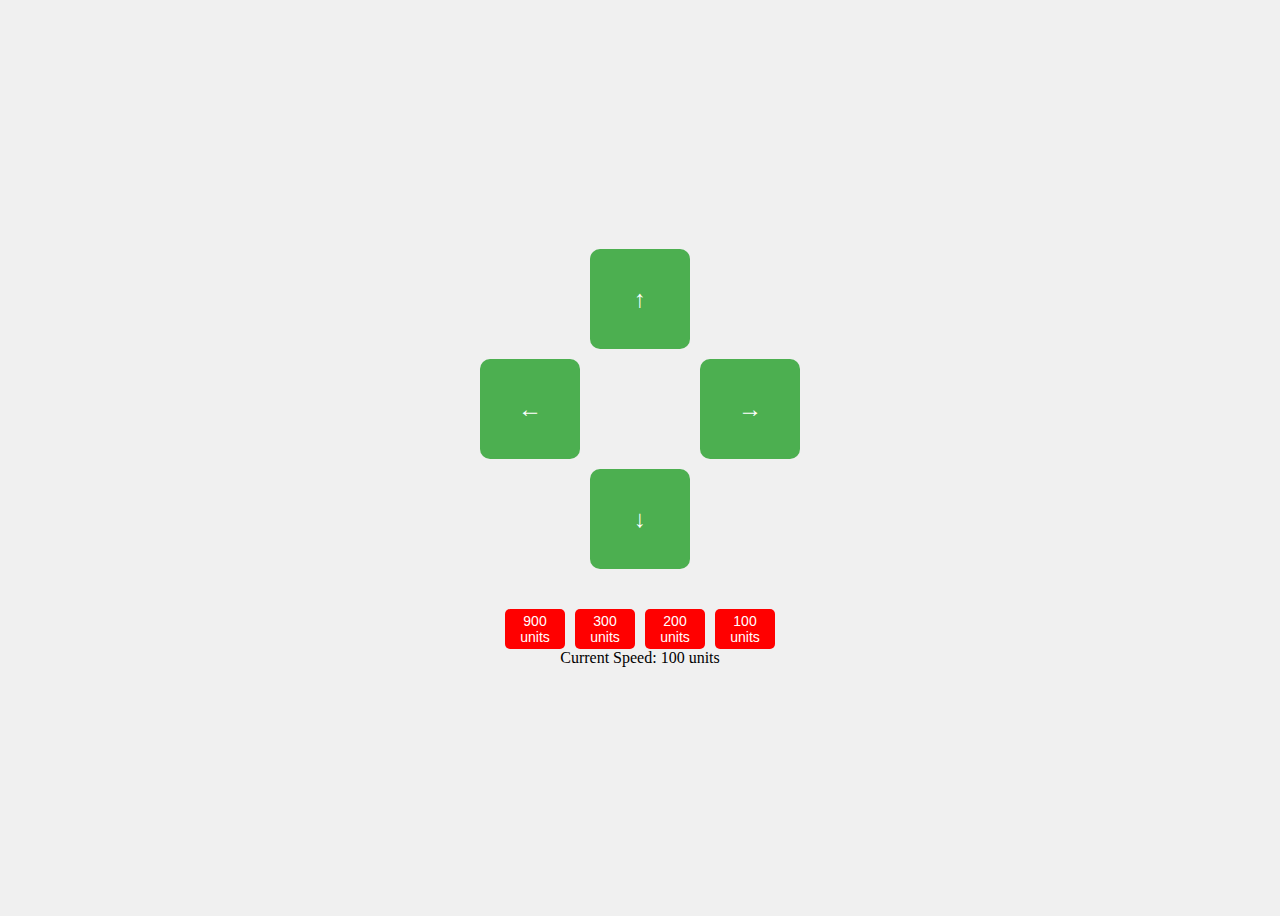
<file: Virtual Hand Controller/templates/index.html>
<!DOCTYPE html>
<html lang="en">
<head>
    <meta charset="UTF-8">
    <meta name="viewport" content="width=device-width, initial-scale=1.0">
    <title>Hold Down Button with Speed Control Buttons</title>
    <style>
        /* Styling remains the same */
        body {
            display: flex;
            flex-direction: column;
            justify-content: center;
            align-items: center;
            height: 100vh;
            background-color: #f0f0f0;
        }
        .controller {
            display: grid;
            grid-template-columns: 100px 100px 100px;
            gap: 10px;
            justify-items: center;
            margin-bottom: 20px;
        }
        .button {
            width: 100px;
            height: 100px;
            color: white;
            background-color: #4CAF50;
            border: none;
            border-radius: 10px;
            font-size: 24px;
            cursor: pointer;
            transition: background-color 0.3s;
        }
        .button:hover {
            background-color: #45a049;
        }
        .up {
            grid-column: 2;
        }
        .left {
            grid-column: 1;
        }
        .right {
            grid-column: 3;
        }
        .down {
            grid-column: 2;
            grid-row: 3;
        }
        .speed-buttons {
            display: flex;
            gap: 10px;
            margin-top: 20px;
        }
        .speed-button {
            width: 60px;
            height: 40px;
            color: white;
            background-color: #FF0000;
            border: none;
            border-radius: 5px;
            font-size: 14px;
            cursor: pointer;
        }
        .speed-button:hover {
            background-color: #460000;
        }
    </style>
    <script>
        let holdInterval;
        let currentSpeed = 100; // Default speed value for telescope movement adjustments

        function sendMessage(direction) {
            const msg = { message: direction, speed: currentSpeed };

            // Send message to the server with direction and speed
            fetch('/message', {
                method: 'POST',
                headers: {
                    'Content-Type': 'application/json',
                },
                body: JSON.stringify(msg)
            })
            .then(response => response.json())
            .then(data => {
                console.log(data);  // Log the response from the server
            })
            .catch((error) => {
                console.error('Error:', error);
            });
        }

        // Update speed without changing interval delay
        function setSpeed(speed) {
            currentSpeed = speed;
            document.getElementById("speedDisplay").innerText = `Current Speed: ${currentSpeed} units`;
        }

        // Adding mousedown and mouseup events with hold detection
        function setupButtonEvents() {
            const directions = ["up", "left", "right", "down"];
            directions.forEach(direction => {
                const button = document.getElementById(`${direction}-button`);

                button.addEventListener("mousedown", () => {
                    button.style.backgroundColor = "darkgreen";
                    holdInterval = setInterval(() => {
                        sendMessage(direction);  // Send message with direction and speed
                    }, 100);  // Fixed interval delay for sending messages
                });

                button.addEventListener("mouseup", () => {
                    button.style.backgroundColor = "#4CAF50"; // Reset to original color
                    clearInterval(holdInterval);  // Stop hold action
                });

                button.addEventListener("mouseleave", () => {
                    button.style.backgroundColor = "#4CAF50"; // Reset to original color
                    clearInterval(holdInterval);  // Stop hold action if mouse leaves button
                });
            });
        }

        // Initialize button events after page loads
        window.onload = setupButtonEvents;
    </script>
</head>
<body>
    <div class="controller">
        <button id="up-button" class="button up">↑</button>
        <button id="left-button" class="button left">←</button>
        <button id="right-button" class="button right">→</button>
        <button id="down-button" class="button down">↓</button>
    </div>

    <div class="speed-buttons">
        <button class="speed-button" onclick="setSpeed(900)">900 units</button>
        <button class="speed-button" onclick="setSpeed(300)">300 units</button>
        <button class="speed-button" onclick="setSpeed(200)">200 units</button>
        <button class="speed-button" onclick="setSpeed(100)">100 units</button>
    </div>
    <div id="speedDisplay">Current Speed: 100 units</div>
</body>
</html>
</file>
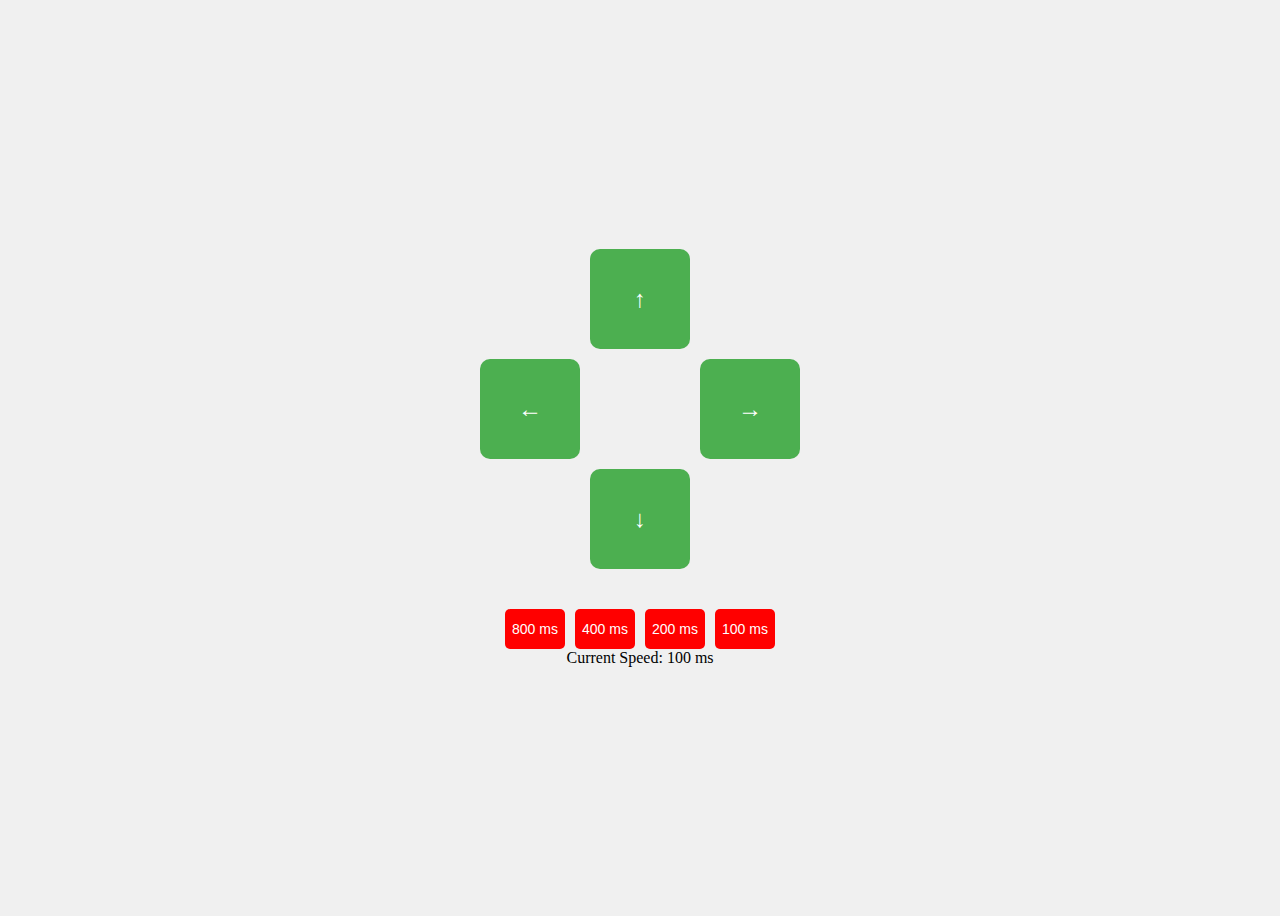
<file: Virtual Hand Controller/test.HTML>
<!DOCTYPE html>
<html lang="en">
<head>
    <meta charset="UTF-8">
    <meta name="viewport" content="width=device-width, initial-scale=1.0">
    <title>Hold Down Button with Speed Control Buttons</title>
    <style>
       body {
            display: flex;
            flex-direction: column;
            justify-content: center;
            align-items: center;
            height: 100vh;
            background-color: #f0f0f0;
        }

        .controller {
            display: grid;
            grid-template-columns: 100px 100px 100px;
            gap: 10px;
            justify-items: center;
            margin-bottom: 20px;
        }

        .button {
            width: 100px;
            height: 100px;
            color: white;
            background-color: #4CAF50;
            border: none;
            border-radius: 10px;
            font-size: 24px;
            cursor: pointer;
            transition: background-color 0.3s;
        }

        .button:hover {
            background-color: #45a049;
        }

        .up {
            grid-column: 2;
        }

        .left {
            grid-column: 1;
        }

        .right {
            grid-column: 3;
        }

        .down {
            grid-column: 2;
            grid-row: 3;
        }

        .speed-buttons {
            display: flex;
            gap: 10px;
            margin-top: 20px;
        }

        .speed-button {
            width: 60px;
            height: 40px;
            color: white;
            background-color: #FF0000;
            border: none;
            border-radius: 5px;
            font-size: 14px;
            cursor: pointer;
        }

        .speed-button:hover {
            background-color: #460000;
        }
    </style>
    <script>
        let holdInterval;
        let intervalDelay = 100; // Default delay in milliseconds

        function sendMessage(direction) {
            const msg = { message: direction, speed: intervalDelay }; // Send direction and speed

            // Send message to the server
            fetch('/message', {
                method: 'POST',
                headers: {
                    'Content-Type': 'application/json',
                },
                body: JSON.stringify(msg)
            })
            .then(response => response.json())
            .then(data => {
                console.log(data);  // Log the response from the server
            })
            .catch((error) => {
                console.error('Error:', error);
            });
        }

        // Update interval delay when speed button is clicked
        function setSpeed(delay) {
            intervalDelay = delay;
            document.getElementById("speedDisplay").innerText = `Current Speed: ${intervalDelay} ms`;
        }

        function setupButtonEvents() {
            const directions = ["up", "left", "right", "down"];
            directions.forEach(direction => {
                const button = document.getElementById(`${direction}-button`);

                button.addEventListener("mousedown", () => {
                    button.style.backgroundColor = "darkgreen";
                    holdInterval = setInterval(() => {
                        sendMessage(direction);
                    }, intervalDelay);
                });

                button.addEventListener("mouseup", () => {
                    button.style.backgroundColor = "#4CAF50";
                    clearInterval(holdInterval);
                });

                button.addEventListener("mouseleave", () => {
                    button.style.backgroundColor = "#4CAF50";
                    clearInterval(holdInterval);
                });
            });
        }

        window.onload = setupButtonEvents;
    </script>
</head>
<body>
    <div class="controller">
        <button id="up-button" class="button up">↑</button>
        <button id="left-button" class="button left">←</button>
        <button id="right-button" class="button right">→</button>
        <button id="down-button" class="button down">↓</button>
    </div>

    <div class="speed-buttons">
        <button class="speed-button" onclick="setSpeed(800)">800 ms</button>
        <button class="speed-button" onclick="setSpeed(400)">400 ms</button>
        <button class="speed-button" onclick="setSpeed(200)">200 ms</button>
        <button class="speed-button" onclick="setSpeed(100)">100 ms</button>
    </div>
    <div id="speedDisplay">Current Speed: 100 ms</div>
</body>
</html>
</file>
